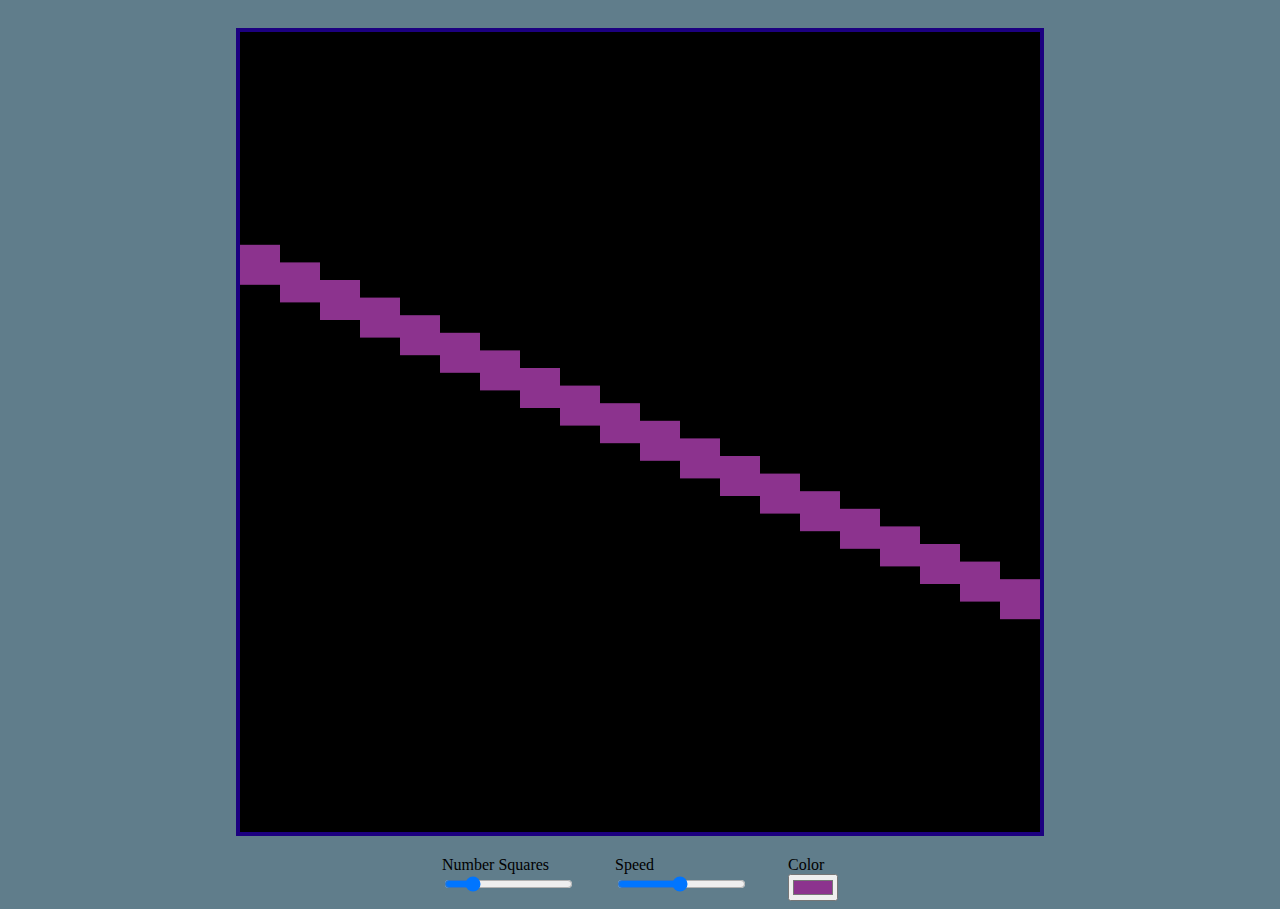
<file: sliding_squares/sliding-squares.html>
<!DOCTYPE html> <html>
    <head>
        <title>Sliding Squares</title>
        <link rel="stylesheet" type="text/css" href="style.css">
          
    </head>
    <body>
        <div id="canvas-wrapper">
            <canvas id="canvas-refreshing" height="800" width="800"></canvas>
        </div>

        <div id="controls">
            <div>
                <label>Number Squares</label>
                <input id="num-squares" type="range" value="20" min="2" max="100"/>
            </div>

            <div>
                <label style="display: inline-block">Speed</label>
                <input id="animation-speed" type="range" value="2500" min="100" max="5000"/>
            </div>
       
            <div> 
                <label>Color</label>
                <input type="color" id="color-input" value="#8c338e">
            </div>
        </div>
        <script src="design.js"></script>
    </body>
</html>
</file>
<file: sliding_squares/style.css>
body {
    background: #607d8b;
    display: flex;
    flex-direction: column;
    align-items: center;
}

#canvas-wrapper {
    margin: 20px;
    position: relative;
    width: 800px;
    height: 800px;
    display: inline-block;

    background: black;
    border: 4px #1c0080 solid;
}

#canvas-refreshing {
    position: absolute;
    border-radius: 10px;
}

#controls {
    display: flex;
}

#controls div {
    margin: 0 20px 0 20px;
}

#controls input {
    display: block;
}
</file>
